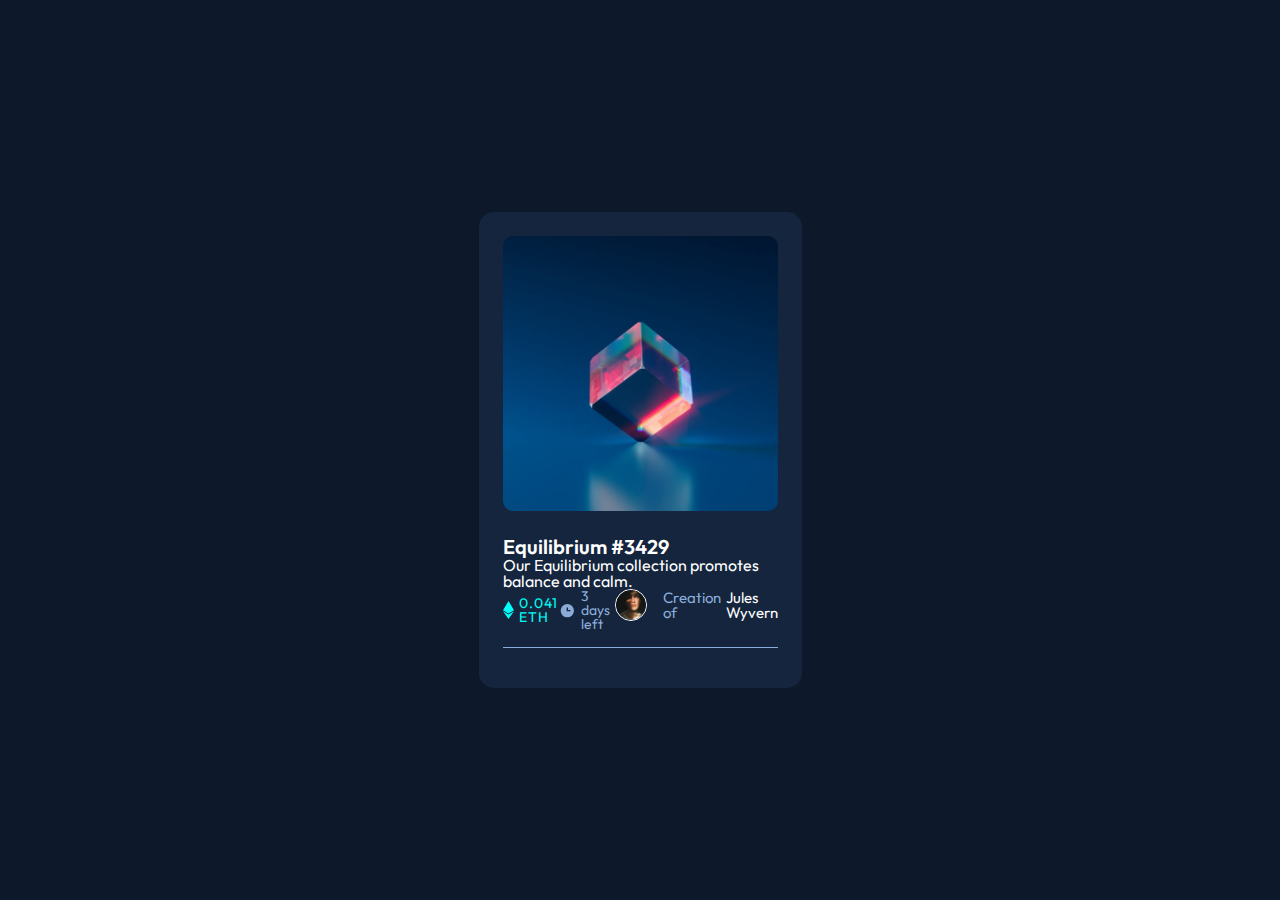
<file: index.html>
<!DOCTYPE html>
<html lang="en">

<head>
    <meta charset="UTF-8">
    <meta http-equiv="X-UA-Compatible" content="IE=edge">
    <meta name="viewport" content="width=device-width, initial-scale=1.0">

    <link rel="preconnect" href="https://fonts.googleapis.com">
    <link rel="stylesheet" type="text/css" href="./assets/reset.css" media="screen" />
    <link rel="stylesheet" type="text/css" href="./assets/style.css" media="screen" />

<link rel="preconnect" href="https://fonts.gstatic.com" crossorigin>
<link href="https://fonts.googleapis.com/css2?family=Outfit:wght@300;400;600&display=swap" rel="stylesheet">

    <title>Frontend Mentor | NFT preview card component</title>
</head>

<body>
  <div class="card">
    <div class="imagem">
      <img src="Exemple/nft-preview-card-component-main/images/image-equilibrium.jpg" alt="" class="mainImg">
      <div>
        <img src="./Exemple/nft-preview-card-component-main/images/icon-view.svg" alt="">
      </div>
    </div>
    <h3>Equilibrium #3429</h3>
    <div class="descriçao">
      Our Equilibrium collection promotes balance and calm.
    </div>
    <div class="dias-preço">
      <div class="preço">
        <img src="./Exemple/nft-preview-card-component-main/images/icon-ethereum.svg">
        0.041 ETH 
      </div>
      <div class="dias">
        <img src="./Exemple/nft-preview-card-component-main/images/icon-clock.svg">
        3 days left
      </div>
    <div>
      <div class="criador">
        <img src="./Exemple/nft-preview-card-component-main/images/image-avatar.png" alt="" class="avatar">
        Creation of <span>Jules Wyvern</span>
      </div>
  </div>
</body>

</html>
</file>
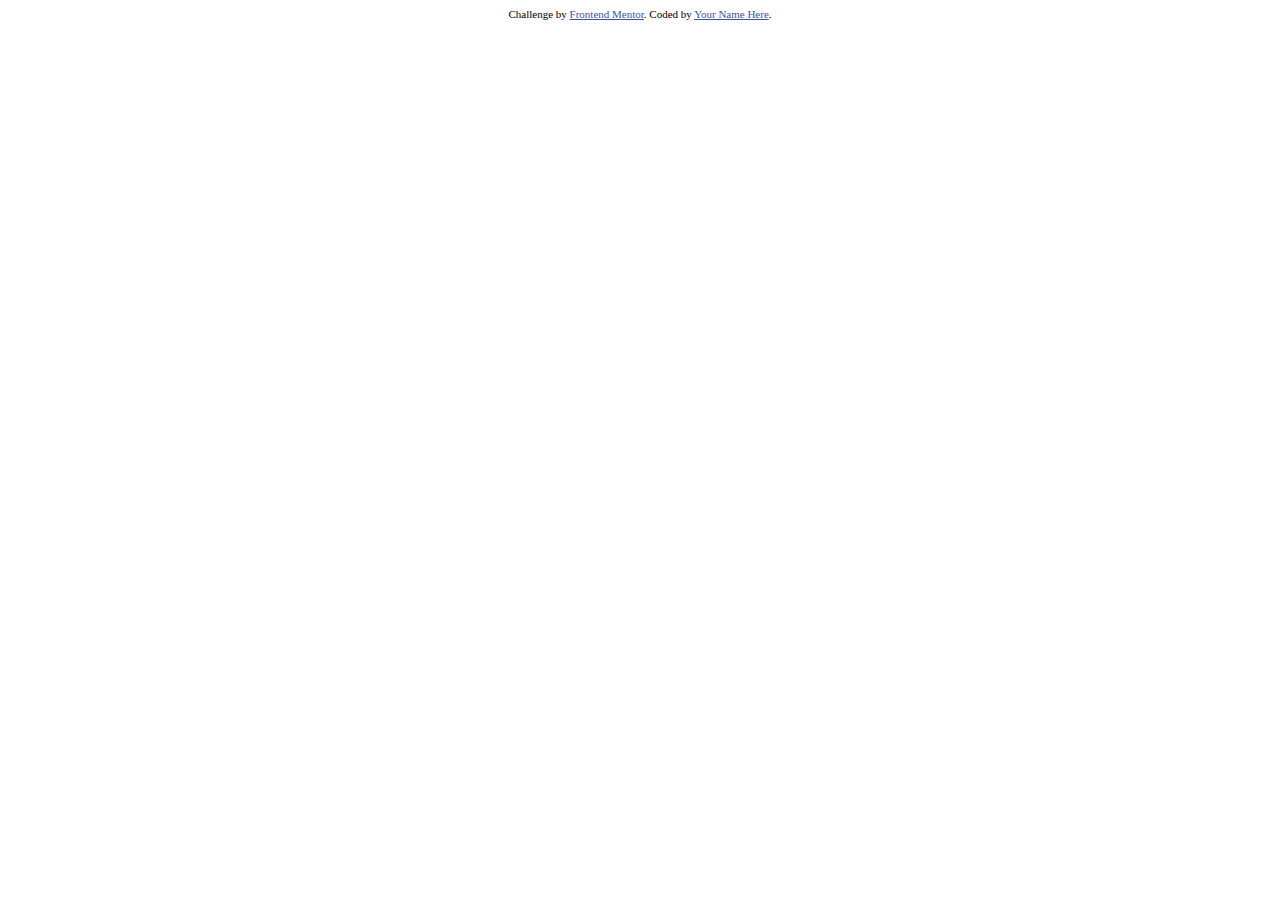
<file: Exemple/nft-preview-card-component-main/index.html>
<!DOCTYPE html>
<html lang="en">
<head>
  <meta charset="UTF-8">
  <meta name="viewport" content="width=device-width, initial-scale=1.0"> <!-- displays site properly based on user's device -->

  <link rel="icon" type="image/png" sizes="32x32" href="./images/favicon-32x32.png">
  
  <title></title>

  <!-- Feel free to remove these styles or customise in your own stylesheet 👍 -->
  <style>
    .attribution { font-size: 11px; text-align: center; }
    .attribution a { color: hsl(228, 45%, 44%); }
  </style>
</head>
<body>

  

  

  
  
  
  

  <div class="attribution">
    Challenge by <a href="https://www.frontendmentor.io?ref=challenge" target="_blank">Frontend Mentor</a>. 
    Coded by <a href="#">Your Name Here</a>.
  </div>
</body>
</html>
</file>
<file: assets/style.css>
body {
    background-color: hsl(217, 54%, 11%);
    width: 100%;
    height: 100vh;
    color: white;
    display: flex;
    justify-content: center;
    align-items: center;
    font-family: "Outfit", sans-serif;
}

.card {
    background-color: hsl(216, 50%, 16%);
    border-radius: 15px;
    width: 275px;
    padding: 1.5rem;
}

.imagem {
    position: relative;
}

.imagem div {
    position: absolute;
    background-color: hsl(178, 100%, 50%);
    top: 0;
    width: 100%;
    height: 100%;
    opacity: 0;
}

.imagem div:hover {
    opacity: 1;
    cursor: pointer;
    border-radius: 10px;
}

.imagem div img {
    position: absolute;
    top: 50%;
    left: 50%;
    transform: translate(-50%, -50%);
}

.mainImg {
    width: 100%;
    height: 100%;
    border-radius: 10px;
}


h3 {
    margin-top: 1.5rem;
    font-size: 20px;
    font-weight: 600;
}

.descrçao {
    margin: 0.6rem 0 1rem 0;
    color: hsl(215, 51%, 70%);
    line-height: 28px;
    font-weight: 300;
}

.dias-preço {
    display: flex;
    justify-content: space-between;
    border-bottom: 1px solid hsl(215, 51%, 70%);
    padding-bottom: 1rem;
    margin-bottom: 1rem;
}

.preço {
    display: flex;
    align-items: center;
    color: hsl(178, 100%, 50%);
    font-size: 14px;
    letter-spacing: 1px;
}

.preço img {
    margin-right: 5px;
}

.dias {
    display: flex;
    align-items: center;
    color: hsl(215, 51%, 70%);
    font-size: 14px;
}

.dias img {
    margin-right: 5px;
}

.criador {
    display: flex;
    align-items: center;
    font-size: 15px;
    color: hsl(215, 51%, 70%);
}

.avatar {
    border: 1px solid white;
    border-radius: 50px;
    margin-right: 1rem;
    width: 30px;
}

span {
    color: white;
    margin-left: 5px;
}

.mainImg, h3, span {
    cursor: pointer;
}

h3:hover, span:hover {
    color: hsl(178, 100%, 50%);
}
</file>
